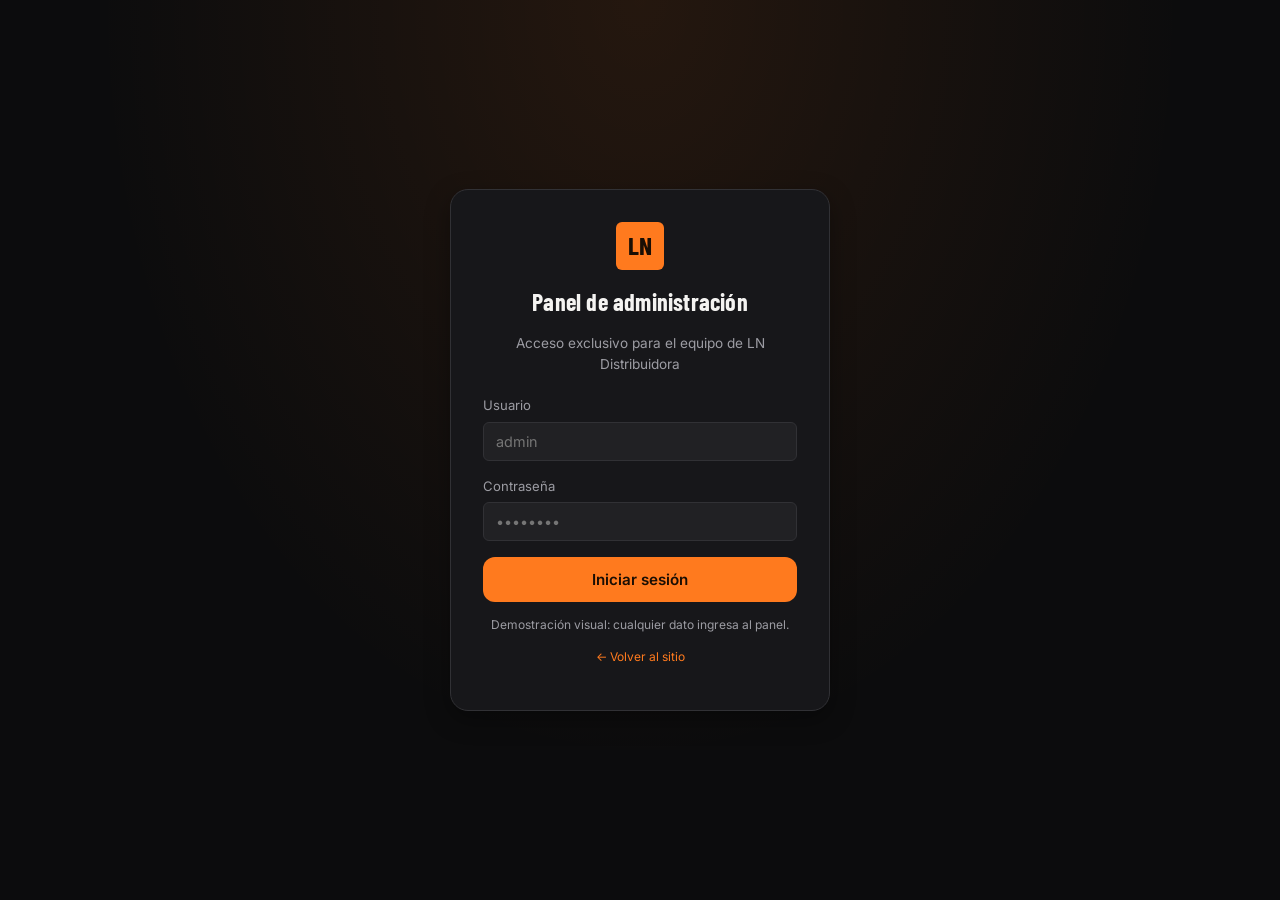
<file: admin.html>
<!DOCTYPE html>
<html lang="es">
<head>
<meta charset="UTF-8">
<meta name="viewport" content="width=device-width, initial-scale=1.0">
<title>LN Distribuidora — Panel de administración</title>
<link rel="stylesheet" href="css/style.css">
<link rel="stylesheet" href="css/admin.css">
</head>
<body class="admin-body">

<!-- ============ LOGIN ============ -->
<div class="login-screen" id="login-screen">
  <div class="login-card">
    <div class="brand-mark" style="width:48px;height:48px;font-size:1.6rem;">LN</div>
    <h2>Panel de administración</h2>
    <p class="sub">Acceso exclusivo para el equipo de LN Distribuidora</p>
    <form id="login-form">
      <div class="field">
        <label for="login-user">Usuario</label>
        <input type="text" id="login-user" placeholder="admin" required>
      </div>
      <div class="field">
        <label for="login-pass">Contraseña</label>
        <input type="password" id="login-pass" placeholder="••••••••" required>
      </div>
      <button type="submit" class="btn btn-accent btn-block">Iniciar sesión</button>
    </form>
    <p class="login-note">Demostración visual: cualquier dato ingresa al panel.</p>
    <p class="login-note"><a href="index.html" style="color:var(--accent);">← Volver al sitio</a></p>
  </div>
</div>

<!-- ============ PANEL ============ -->
<div class="admin-shell" id="admin-shell">
  <aside class="admin-sidebar">
    <div class="brand">
      <div class="brand-name">LN Distribuidora<small>PANEL ADMIN</small></div>
    </div>
    <a href="#" data-view="dashboard" class="active">📊 Dashboard</a>
    <a href="#" data-view="productos">📦 Productos</a>
    <a href="#" data-view="categorias">🗂️ Categorías</a>
    <a href="index.html">🌐 Ver sitio público</a>
    <button class="btn btn-outline logout" style="margin-top:16px;">Cerrar sesión</button>
  </aside>

  <div class="admin-content">

    <!-- Dashboard -->
    <div class="admin-view active" id="view-dashboard">
      <div class="admin-topbar">
        <div><h2>Dashboard</h2><p>Resumen general del catálogo.</p></div>
      </div>
      <div class="metrics-grid">
        <div class="metric-card"><div class="label">Productos totales</div><div class="value" id="metric-total">0</div></div>
        <div class="metric-card"><div class="label">Activos</div><div class="value" id="metric-activos">0</div></div>
        <div class="metric-card"><div class="label">Sin stock</div><div class="value" id="metric-sinstock">0</div></div>
        <div class="metric-card"><div class="label">Categorías</div><div class="value" id="metric-categorias">0</div></div>
      </div>
      <p style="color:var(--text-muted); font-size:.85rem;">Los pedidos se consultan directamente por WhatsApp: este panel no gestiona pagos ni checkout.</p>
    </div>

    <!-- Productos -->
    <div class="admin-view" id="view-productos">
      <div class="admin-topbar">
        <div><h2>Gestión de productos</h2><p>Agregá, editá o desactivá productos del catálogo.</p></div>
        <button class="btn btn-accent" id="btn-nuevo-producto">+ Agregar producto</button>
      </div>
      <div class="table-wrap">
        <table class="admin-table">
          <thead>
            <tr><th>Imagen</th><th>Nombre</th><th>Categoría</th><th>Marca</th><th>Precio</th><th>Estado</th><th>Acciones</th></tr>
          </thead>
          <tbody id="productos-tbody"></tbody>
        </table>
      </div>
    </div>

    <!-- Categorías -->
    <div class="admin-view" id="view-categorias">
      <div class="admin-topbar">
        <div><h2>Categorías</h2><p>Categorías disponibles y cantidad de productos por categoría.</p></div>
      </div>
      <div class="category-admin-list" id="categorias-admin-list"></div>
    </div>

  </div>
</div>

<!-- ============ MODAL ALTA/EDICIÓN PRODUCTO ============ -->
<div class="admin-modal-overlay" id="producto-modal-overlay">
  <div class="admin-modal">
    <h3 id="form-titulo">Agregar producto</h3>
    <form id="producto-form">
      <div class="form-grid">
        <div class="field full">
          <label>Nombre del producto</label>
          <input type="text" name="nombre" required>
        </div>
        <div class="field">
          <label>Categoría</label>
          <select name="categoria" required></select>
        </div>
        <div class="field">
          <label>Marca</label>
          <input type="text" name="marca" required>
        </div>
        <div class="field">
          <label>Presentación</label>
          <input type="text" name="presentacion" placeholder="Ej: Caja x20" required>
        </div>
        <div class="field">
          <label>Precio (ARS)</label>
          <input type="number" name="precio" min="0" step="1" required>
        </div>
        <div class="field full">
          <label>Imagen del producto</label>
          <input type="file" name="imagen" accept="image/*">
        </div>
        <div class="field full">
          <label>Descripción</label>
          <textarea name="descripcion"></textarea>
        </div>
        <div class="field full">
          <label style="display:flex; align-items:center; gap:8px;">
            <input type="checkbox" name="disponible" style="width:auto;" checked> Producto disponible
          </label>
        </div>
      </div>
      <div style="display:flex; gap:10px; margin-top:10px;">
        <button type="button" class="btn btn-outline" id="form-cerrar">Cancelar</button>
        <button type="submit" class="btn btn-accent">Guardar producto</button>
      </div>
    </form>
  </div>
</div>

<script src="js/data.js"></script>
<script src="js/admin.js"></script>
</body>
</html>
</file>
<file: css/style.css>
/* =========================================================================
   LN Distribuidora — style.css
   Paleta: negro / gris oscuro base, naranja de acento, verde solo WhatsApp.
   ========================================================================= */

@import url('https://fonts.googleapis.com/css2?family=Barlow+Condensed:wght@500;600;700&family=Inter:wght@400;500;600&display=swap');

:root{
  --bg:            #0c0c0d;
  --bg-elev-1:     #17171a;
  --bg-elev-2:     #212124;
  --border:        #313135;
  --text:          #f4f3f1;
  --text-muted:    #9c9ca3;
  --accent:        #ff7a1e;
  --accent-hover:  #ff8f42;
  --accent-text:   #1a0e04;
  --whatsapp:      #25d366;
  --whatsapp-dark: #1ea952;
  --danger:        #e0523f;
  --radius-s:      6px;
  --radius-m:      12px;
  --radius-l:      18px;
  --shadow:        0 8px 24px rgba(0,0,0,.35);
  --header-h:      68px;
  --maxw:          1240px;
  font-size: 16px;
}

*,*::before,*::after{ box-sizing:border-box; }
html{ scroll-behavior:smooth; }
body{
  margin:0;
  background:var(--bg);
  color:var(--text);
  font-family:'Inter',system-ui,sans-serif;
  line-height:1.5;
  -webkit-font-smoothing:antialiased;
}
img{ max-width:100%; display:block; }
a{ color:inherit; text-decoration:none; }
button{ font-family:inherit; cursor:pointer; }
h1,h2,h3,h4{
  font-family:'Barlow Condensed','Inter',sans-serif;
  font-weight:700;
  letter-spacing:.2px;
  margin:0 0 .4em;
}
.container{ max-width:var(--maxw); margin:0 auto; padding:0 20px; }
:focus-visible{ outline:2px solid var(--accent); outline-offset:2px; }
@media (prefers-reduced-motion: reduce){ *{ animation-duration:.001ms !important; transition-duration:.001ms !important; } }

/* ---------- Botones ---------- */
.btn{
  display:inline-flex; align-items:center; justify-content:center; gap:8px;
  padding:12px 22px; border-radius:var(--radius-m); border:1px solid transparent;
  font-weight:600; font-size:.95rem; transition:transform .12s ease, background .15s ease;
}
.btn:active{ transform:scale(.97); }
.btn-accent{ background:var(--accent); color:var(--accent-text); }
.btn-accent:hover{ background:var(--accent-hover); }
.btn-whatsapp{ background:var(--whatsapp); color:#06210f; }
.btn-whatsapp:hover{ background:var(--whatsapp-dark); }
.btn-outline{ background:transparent; border-color:var(--border); color:var(--text); }
.btn-outline:hover{ border-color:var(--accent); color:var(--accent); }
.btn-block{ width:100%; }
.btn-sm{ padding:8px 14px; font-size:.85rem; }
.btn:disabled{ opacity:.45; cursor:not-allowed; }

/* ---------- Header ---------- */
.site-header{
  position:sticky; top:0; z-index:50;
  background:rgba(12,12,13,.92); backdrop-filter:blur(8px);
  border-bottom:1px solid var(--border);
}
.header-top{
  display:flex; align-items:center; justify-content:space-between;
  gap:16px; height:var(--header-h);
}
.brand{ display:flex; align-items:center; gap:10px; flex-shrink:0; }
.brand-mark{
  width:38px; height:38px; border-radius:var(--radius-s);
  background:var(--accent); color:var(--accent-text);
  display:flex; align-items:center; justify-content:center;
  font-family:'Barlow Condensed'; font-weight:700; font-size:1.3rem;
}
.brand-name{ font-family:'Barlow Condensed'; font-size:1.35rem; font-weight:700; }
.brand-name small{ display:block; font-family:'Inter'; font-size:.62rem; letter-spacing:.08em; color:var(--text-muted); font-weight:500; }

.main-nav{ display:flex; gap:22px; }
.main-nav a{ font-size:.95rem; color:var(--text-muted); padding:6px 2px; border-bottom:2px solid transparent; }
.main-nav a:hover, .main-nav a.active{ color:var(--text); border-color:var(--accent); }

.header-search{ flex:1; max-width:340px; position:relative; }
.header-search input{
  width:100%; background:var(--bg-elev-1); border:1px solid var(--border);
  color:var(--text); border-radius:999px; padding:9px 16px 9px 38px; font-size:.9rem;
}
.header-search input::placeholder{ color:var(--text-muted); }
.header-search svg{ position:absolute; left:13px; top:50%; transform:translateY(-50%); width:16px; height:16px; opacity:.6; }

.header-actions{ display:flex; align-items:center; gap:10px; flex-shrink:0; }
.whatsapp-pill{
  display:flex; align-items:center; gap:7px; padding:8px 14px; border-radius:999px;
  background:rgba(37,211,102,.12); border:1px solid rgba(37,211,102,.4); color:var(--whatsapp);
  font-size:.85rem; font-weight:600; white-space:nowrap;
}
.whatsapp-pill:hover{ background:rgba(37,211,102,.2); }
.icon-btn{
  position:relative; display:flex; align-items:center; justify-content:center;
  width:42px; height:42px; border-radius:var(--radius-m); background:var(--bg-elev-1);
  border:1px solid var(--border); color:var(--text);
}
.icon-btn:hover{ border-color:var(--accent); }
.badge{
  position:absolute; top:-6px; right:-6px; background:var(--accent); color:var(--accent-text);
  font-size:.68rem; font-weight:700; border-radius:999px; min-width:18px; height:18px;
  display:flex; align-items:center; justify-content:center; padding:0 4px;
}
.nav-toggle{ display:none; }

/* ---------- Hero ---------- */
.hero{ padding:56px 0; border-bottom:1px solid var(--border); background:
  radial-gradient(ellipse at top right, rgba(255,122,30,.09), transparent 60%), var(--bg); }
.hero .container{ display:grid; grid-template-columns:1.1fr 1fr; gap:40px; align-items:center; }
.hero-eyebrow{ color:var(--accent); font-weight:600; font-size:.85rem; margin-bottom:10px; }
.hero h1{ font-size:clamp(2rem,4vw,2.9rem); line-height:1.05; margin-bottom:16px; }
.hero p{ color:var(--text-muted); font-size:1.05rem; max-width:52ch; margin-bottom:26px; }
.hero-actions{ display:flex; gap:12px; flex-wrap:wrap; }
.hero-media{ position:relative; border-radius:var(--radius-l); overflow:hidden; box-shadow:var(--shadow); border:1px solid var(--border); }
.hero-media img{ width:100%; height:340px; object-fit:cover; }

.benefits{ display:grid; grid-template-columns:repeat(4,1fr); gap:16px; padding:36px 0; border-bottom:1px solid var(--border); }
.benefit{ background:var(--bg-elev-1); border:1px solid var(--border); border-radius:var(--radius-m); padding:18px; }
.benefit .ic{ font-size:1.5rem; }
.benefit h3{ font-size:1.05rem; margin:10px 0 4px; }
.benefit p{ color:var(--text-muted); font-size:.85rem; margin:0; }

/* ---------- Secciones genéricas ---------- */
.section{ padding:56px 0; }
.section-head{ display:flex; align-items:flex-end; justify-content:space-between; gap:16px; margin-bottom:26px; flex-wrap:wrap; }
.section-head h2{ font-size:1.9rem; margin:0; }
.section-head p{ color:var(--text-muted); margin:4px 0 0; }

/* ---------- Categorías ---------- */
.cat-grid{ display:grid; grid-template-columns:repeat(6,1fr); gap:14px; }
.cat-card{
  background:var(--bg-elev-1); border:1px solid var(--border); border-radius:var(--radius-m);
  padding:22px 14px; text-align:center; transition:border-color .15s, transform .15s;
  color:var(--text);
}
.cat-card:hover{ border-color:var(--accent); transform:translateY(-3px); }
.cat-card .ic{ font-size:1.8rem; display:block; margin-bottom:8px; }
.cat-card span{ font-size:.88rem; font-weight:600; color:#ffffff; }
.cat-card.active{ border-color:var(--accent); background:rgba(255,122,30,.08); }

/* ---------- Catálogo ---------- */
.catalog-layout{ display:grid; grid-template-columns:240px 1fr; gap:28px; align-items:start; }
.filters{ background:var(--bg-elev-1); border:1px solid var(--border); border-radius:var(--radius-m); padding:18px; position:sticky; top:calc(var(--header-h) + 16px); }
.filters h4{ font-size:.95rem; margin-bottom:10px; }
.filter-group{ margin-bottom:20px; }
.filter-group label{ display:flex; align-items:center; gap:8px; font-size:.87rem; color:var(--text-muted); padding:4px 0; cursor:pointer; }
.filter-group label:hover{ color:var(--text); }
.filter-group select{
  width:100%; background:var(--bg-elev-2); border:1px solid var(--border); color:var(--text);
  border-radius:var(--radius-s); padding:8px 10px; font-size:.85rem;
}
.filters .clear-filters{ font-size:.8rem; color:var(--accent); }

.toolbar{ display:flex; align-items:center; justify-content:space-between; margin-bottom:16px; gap:12px; flex-wrap:wrap; }
.toolbar .count{ color:var(--text-muted); font-size:.88rem; }
.toolbar select{ background:var(--bg-elev-1); border:1px solid var(--border); color:var(--text); border-radius:var(--radius-s); padding:8px 10px; font-size:.85rem; }

.product-grid{ display:grid; grid-template-columns:repeat(3,1fr); gap:18px; }
.product-card{
  background:var(--bg-elev-1); border:1px solid var(--border); border-radius:var(--radius-m);
  overflow:hidden; display:flex; flex-direction:column; transition:border-color .15s, box-shadow .15s;
}
.product-card:hover{ border-color:#4a4a50; box-shadow:var(--shadow); }
.product-thumb{ position:relative; aspect-ratio:1/1; overflow:hidden; cursor:pointer; background:var(--bg-elev-2); }
.product-thumb img{ width:100%; height:100%; object-fit:cover; }
.stock-tag{ position:absolute; top:10px; left:10px; font-size:.68rem; font-weight:700; padding:4px 9px; border-radius:999px; background:rgba(12,12,13,.75); }
.stock-tag.in{ color:var(--whatsapp); border:1px solid rgba(37,211,102,.5); }
.stock-tag.out{ color:var(--danger); border:1px solid rgba(224,82,63,.5); }
.quick-add{
  position:absolute; bottom:10px; right:10px; width:38px; height:38px; border-radius:50%;
  background:var(--accent); color:var(--accent-text); border:none; font-size:1.1rem;
  display:flex; align-items:center; justify-content:center; box-shadow:var(--shadow);
}
.quick-add:hover{ background:var(--accent-hover); }
.product-info{ padding:14px; display:flex; flex-direction:column; gap:4px; flex:1; }
.product-cat{ font-size:.72rem; color:var(--text-muted); }
.product-name{ font-size:1.02rem; font-weight:600; margin:0; }
.product-price{ font-family:'Barlow Condensed'; font-size:1.3rem; color:var(--accent); font-weight:700; margin-top:2px; }
.product-actions{ margin-top:auto; padding-top:10px; }

.empty-state{ text-align:center; padding:60px 20px; color:var(--text-muted); }

/* ---------- Modal producto ---------- */
.overlay{ position:fixed; inset:0; background:rgba(0,0,0,.65); z-index:100; display:none; align-items:center; justify-content:center; padding:20px; }
.overlay.open{ display:flex; }
.modal{
  background:var(--bg-elev-1); border:1px solid var(--border); border-radius:var(--radius-l);
  max-width:880px; width:100%; max-height:90vh; overflow:auto; display:grid; grid-template-columns:1fr 1fr;
  box-shadow:var(--shadow); position:relative;
}
.modal-close{ position:absolute; top:12px; right:12px; z-index:2; width:36px; height:36px; border-radius:50%; background:rgba(12,12,13,.7); border:1px solid var(--border); color:var(--text); font-size:1.2rem; }
.modal-media{ background:var(--bg-elev-2); display:flex; align-items:center; justify-content:center; padding:20px; cursor:zoom-in; }
.modal-media img{ max-height:420px; object-fit:contain; border-radius:var(--radius-s); }
.modal-body{ padding:26px; display:flex; flex-direction:column; gap:10px; }
.modal-body .product-cat{ text-transform:none; }
.modal-body h3{ font-size:1.6rem; margin:0; }
.modal-price{ font-family:'Barlow Condensed'; font-size:2rem; color:var(--accent); font-weight:700; }
.modal-meta{ display:grid; grid-template-columns:1fr 1fr; gap:8px 16px; font-size:.85rem; color:var(--text-muted); border-top:1px solid var(--border); border-bottom:1px solid var(--border); padding:12px 0; }
.modal-meta b{ color:var(--text); font-weight:600; }
.modal-desc{ font-size:.9rem; color:var(--text-muted); }
.qty-selector{ display:flex; align-items:center; gap:14px; margin-top:6px; }
.qty-selector button{ width:36px; height:36px; border-radius:var(--radius-s); background:var(--bg-elev-2); border:1px solid var(--border); color:var(--text); font-size:1.1rem; }
.qty-selector span{ font-size:1.1rem; font-weight:600; min-width:24px; text-align:center; }
.modal-actions{ display:flex; flex-direction:column; gap:10px; margin-top:8px; }
.lightbox-note{ position:absolute; bottom:10px; left:0; right:0; text-align:center; font-size:.72rem; color:var(--text-muted); }

/* Lightbox de imagen ampliada */
.lightbox{ position:fixed; inset:0; background:rgba(0,0,0,.9); z-index:200; display:none; align-items:center; justify-content:center; padding:30px; }
.lightbox.open{ display:flex; }
.lightbox img{ max-width:100%; max-height:100%; border-radius:var(--radius-s); }
.lightbox-close{ position:absolute; top:20px; right:20px; width:42px; height:42px; border-radius:50%; background:var(--bg-elev-1); border:1px solid var(--border); color:var(--text); font-size:1.3rem; }

/* ---------- Confirmación toast ---------- */
.toast{
  position:fixed; bottom:26px; left:50%; transform:translateX(-50%) translateY(20px); z-index:150;
  background:var(--bg-elev-2); border:1px solid var(--whatsapp); color:var(--text);
  padding:12px 20px; border-radius:var(--radius-m); font-size:.9rem; display:flex; align-items:center; gap:8px;
  opacity:0; pointer-events:none; transition:opacity .2s ease, transform .2s ease; box-shadow:var(--shadow);
}
.toast.show{ opacity:1; transform:translateX(-50%) translateY(0); }
.toast .ic{ color:var(--whatsapp); }

/* ---------- Panel Mi pedido ---------- */
.order-overlay{ position:fixed; inset:0; background:rgba(0,0,0,.55); z-index:90; display:none; }
.order-overlay.open{ display:block; }
.order-panel{
  position:fixed; top:0; right:0; height:100%; width:min(400px,92vw); background:var(--bg-elev-1);
  border-left:1px solid var(--border); z-index:95; transform:translateX(100%); transition:transform .25s ease;
  display:flex; flex-direction:column;
}
.order-panel.open{ transform:translateX(0); }
.order-head{ display:flex; align-items:center; justify-content:space-between; padding:18px 20px; border-bottom:1px solid var(--border); }
.order-head h3{ margin:0; font-size:1.2rem; }
.order-items{ flex:1; overflow-y:auto; padding:14px 20px; display:flex; flex-direction:column; gap:14px; }
.order-item{ display:flex; gap:12px; align-items:center; }
.order-item img{ width:56px; height:56px; object-fit:cover; border-radius:var(--radius-s); border:1px solid var(--border); }
.order-item-info{ flex:1; min-width:0; }
.order-item-info .name{ font-size:.9rem; font-weight:600; }
.order-item-info .price{ font-size:.8rem; color:var(--text-muted); }
.order-item-qty{ display:flex; align-items:center; gap:6px; }
.order-item-qty button{ width:26px; height:26px; border-radius:6px; background:var(--bg-elev-2); border:1px solid var(--border); color:var(--text); }
.order-remove{ color:var(--danger); font-size:.78rem; margin-top:2px; }
.order-empty{ text-align:center; color:var(--text-muted); padding:40px 10px; font-size:.9rem; }
.order-footer{ border-top:1px solid var(--border); padding:16px 20px 20px; display:flex; flex-direction:column; gap:12px; }
.order-total-row{ display:flex; justify-content:space-between; font-size:.95rem; color:var(--text-muted); }

/* ---------- Contacto ---------- */
.contact-grid{ display:grid; grid-template-columns:1fr 1fr; gap:30px; }
.contact-card{ background:var(--bg-elev-1); border:1px solid var(--border); border-radius:var(--radius-m); padding:24px; }
.contact-item{ display:flex; gap:12px; padding:12px 0; border-bottom:1px solid var(--border); }
.contact-item:last-child{ border-bottom:none; }
.contact-item .ic{ font-size:1.2rem; }
.contact-item b{ display:block; font-size:.9rem; }
.contact-item span{ font-size:.85rem; color:var(--text-muted); }
.map-placeholder{ background:var(--bg-elev-2); border:1px solid var(--border); border-radius:var(--radius-m); height:100%; min-height:280px; display:flex; align-items:center; justify-content:center; color:var(--text-muted); font-size:.9rem; }

/* ---------- Footer ---------- */
.site-footer{ border-top:1px solid var(--border); padding:30px 0; }
.site-footer .container{ display:flex; justify-content:space-between; align-items:center; flex-wrap:wrap; gap:12px; }
.site-footer p{ color:var(--text-muted); font-size:.82rem; margin:0; }
.footer-admin-link{ font-size:.78rem; color:var(--text-muted); border:1px solid var(--border); padding:6px 12px; border-radius:999px; }
.footer-admin-link:hover{ color:var(--accent); border-color:var(--accent); }

/* ---------- Responsive ---------- */
@media (max-width: 980px){
  .hero .container{ grid-template-columns:1fr; }
  .hero-media img{ height:240px; }
  .benefits{ grid-template-columns:repeat(2,1fr); }
  .cat-grid{ grid-template-columns:repeat(3,1fr); }
  .catalog-layout{ grid-template-columns:1fr; }
  .filters{ position:static; }
  .product-grid{ grid-template-columns:repeat(2,1fr); }
  .contact-grid{ grid-template-columns:1fr; }
  .header-search{ display:none; }
}
@media (max-width: 640px){
  .main-nav{ position:fixed; top:var(--header-h); left:0; right:0; background:var(--bg-elev-1);
    border-bottom:1px solid var(--border); flex-direction:column; padding:10px 20px; gap:2px;
    transform:translateY(-120%); transition:transform .2s ease; z-index:40; }
  .main-nav.open{ transform:translateY(0); }
  .main-nav a{ padding:10px 0; border-bottom:1px solid var(--border); }
  .nav-toggle{ display:flex; }
  .whatsapp-pill span{ display:none; }
  .cat-grid{ grid-template-columns:repeat(2,1fr); }
  .product-grid{ grid-template-columns:1fr 1fr; }
  .modal{ grid-template-columns:1fr; }
  .benefits{ grid-template-columns:1fr 1fr; }
}
</file>
<file: css/admin.css>
/* admin.css — hereda tokens de style.css, agrega layout de panel privado */

.admin-body{ display:flex; min-height:100vh; }

/* ---------- Login ---------- */
.login-screen{
  min-height:100vh; width:100%; display:flex; align-items:center; justify-content:center;
  background:radial-gradient(ellipse at top, rgba(255,122,30,.1), transparent 60%), var(--bg);
}
.login-card{
  width:100%; max-width:380px; background:var(--bg-elev-1); border:1px solid var(--border);
  border-radius:var(--radius-l); padding:32px; box-shadow:var(--shadow);
}
.login-card .brand-mark{ margin:0 auto 14px; }
.login-card h2{ text-align:center; font-size:1.5rem; margin-bottom:4px; }
.login-card p.sub{ text-align:center; color:var(--text-muted); font-size:.85rem; margin-bottom:22px; }
.field{ margin-bottom:16px; }
.field label{ display:block; font-size:.82rem; color:var(--text-muted); margin-bottom:6px; }
.field input, .field select, .field textarea{
  width:100%; background:var(--bg-elev-2); border:1px solid var(--border); color:var(--text);
  border-radius:var(--radius-s); padding:10px 12px; font-size:.9rem; font-family:inherit;
}
.field textarea{ resize:vertical; min-height:80px; }
.login-note{ text-align:center; font-size:.75rem; color:var(--text-muted); margin-top:14px; }

/* ---------- Layout admin ---------- */
.admin-shell{ display:none; width:100%; min-height:100vh; }
.admin-shell.active{ display:flex; }
.admin-sidebar{
  width:220px; flex-shrink:0; background:var(--bg-elev-1); border-right:1px solid var(--border);
  padding:20px 14px; display:flex; flex-direction:column; gap:4px;
}
.admin-sidebar .brand{ margin-bottom:20px; padding:0 6px; }
.admin-sidebar a{
  display:flex; align-items:center; gap:10px; padding:10px 12px; border-radius:var(--radius-s);
  color:var(--text-muted); font-size:.9rem;
}
.admin-sidebar a:hover{ background:var(--bg-elev-2); color:var(--text); }
.admin-sidebar a.active{ background:rgba(255,122,30,.12); color:var(--accent); font-weight:600; }
.admin-sidebar .logout{ margin-top:auto; }

.admin-content{ flex:1; padding:26px 32px; overflow-y:auto; }
.admin-topbar{ display:flex; justify-content:space-between; align-items:center; margin-bottom:24px; }
.admin-topbar h2{ margin:0; font-size:1.6rem; }
.admin-topbar p{ color:var(--text-muted); margin:2px 0 0; font-size:.88rem; }

.admin-view{ display:none; }
.admin-view.active{ display:block; }

/* ---------- Métricas dashboard ---------- */
.metrics-grid{ display:grid; grid-template-columns:repeat(4,1fr); gap:16px; margin-bottom:28px; }
.metric-card{ background:var(--bg-elev-1); border:1px solid var(--border); border-radius:var(--radius-m); padding:18px; }
.metric-card .label{ color:var(--text-muted); font-size:.8rem; }
.metric-card .value{ font-family:'Barlow Condensed'; font-size:2rem; font-weight:700; color:var(--accent); }

/* ---------- Tabla productos ---------- */
.table-wrap{ background:var(--bg-elev-1); border:1px solid var(--border); border-radius:var(--radius-m); overflow:hidden; }
table.admin-table{ width:100%; border-collapse:collapse; font-size:.87rem; }
table.admin-table th, table.admin-table td{ padding:12px 16px; text-align:left; border-bottom:1px solid var(--border); }
table.admin-table th{ color:var(--text-muted); font-weight:600; font-size:.78rem; text-transform:uppercase; letter-spacing:.04em; background:var(--bg-elev-2); }
table.admin-table tr:last-child td{ border-bottom:none; }
table.admin-table img{ width:38px; height:38px; object-fit:cover; border-radius:6px; }
.status-pill{ font-size:.72rem; font-weight:600; padding:3px 10px; border-radius:999px; }
.status-pill.on{ color:var(--whatsapp); background:rgba(37,211,102,.12); }
.status-pill.off{ color:var(--danger); background:rgba(224,82,63,.12); }
.row-actions{ display:flex; gap:8px; }
.row-actions button{ background:var(--bg-elev-2); border:1px solid var(--border); color:var(--text); border-radius:var(--radius-s); padding:6px 10px; font-size:.78rem; }
.row-actions button:hover{ border-color:var(--accent); color:var(--accent); }

/* ---------- Categorías admin ---------- */
.category-admin-list{ display:flex; flex-direction:column; gap:10px; }
.category-admin-row{ display:flex; align-items:center; justify-content:space-between; background:var(--bg-elev-1); border:1px solid var(--border); border-radius:var(--radius-m); padding:12px 16px; }

.form-grid{ display:grid; grid-template-columns:1fr 1fr; gap:16px; }
.form-grid .full{ grid-column:1 / -1; }
.admin-modal-overlay{ position:fixed; inset:0; background:rgba(0,0,0,.6); display:none; align-items:center; justify-content:center; z-index:100; padding:20px; }
.admin-modal-overlay.open{ display:flex; }
.admin-modal{ background:var(--bg-elev-1); border:1px solid var(--border); border-radius:var(--radius-l); width:100%; max-width:560px; max-height:88vh; overflow-y:auto; padding:26px; }
.admin-modal h3{ margin-top:0; }

@media (max-width: 860px){
  .admin-shell{ flex-direction:column; }
  .admin-sidebar{ width:100%; flex-direction:row; overflow-x:auto; }
  .admin-sidebar .logout{ margin-top:0; margin-left:auto; }
  .metrics-grid{ grid-template-columns:repeat(2,1fr); }
  .form-grid{ grid-template-columns:1fr; }
}
</file>
